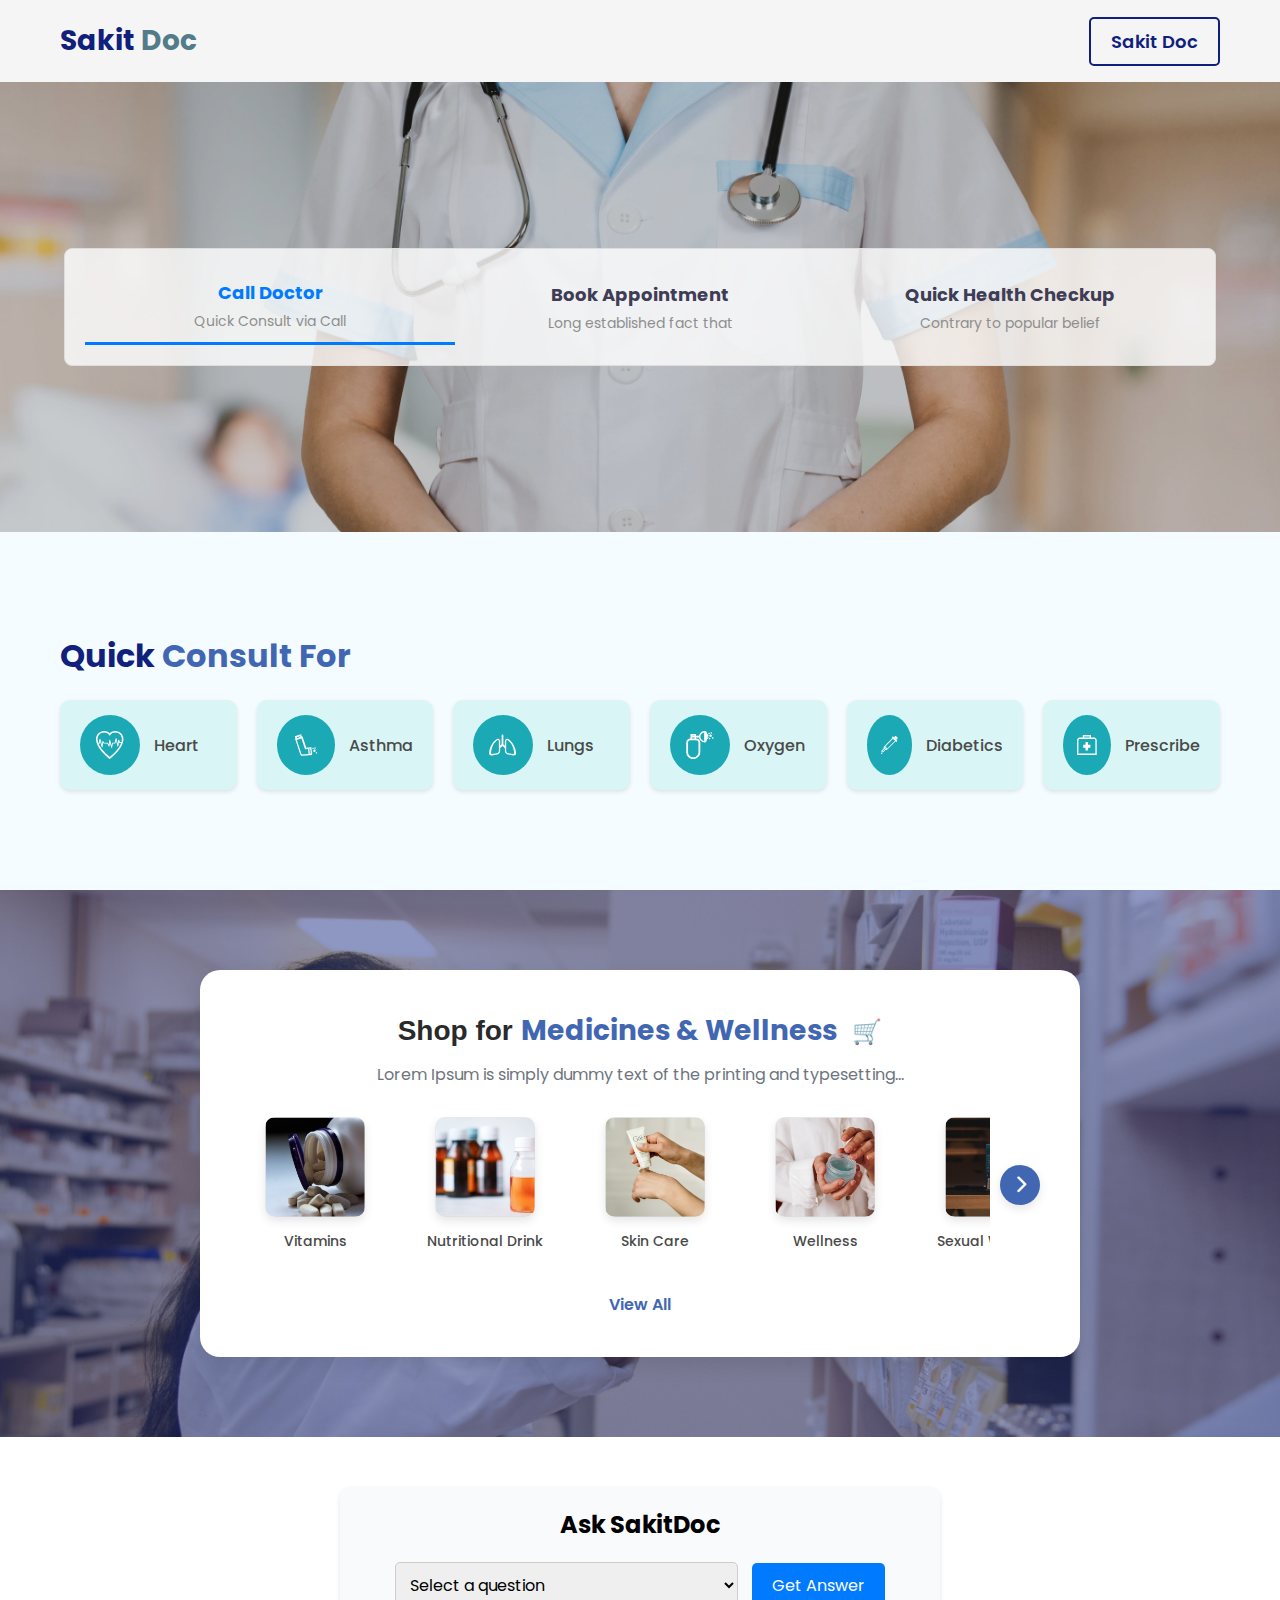
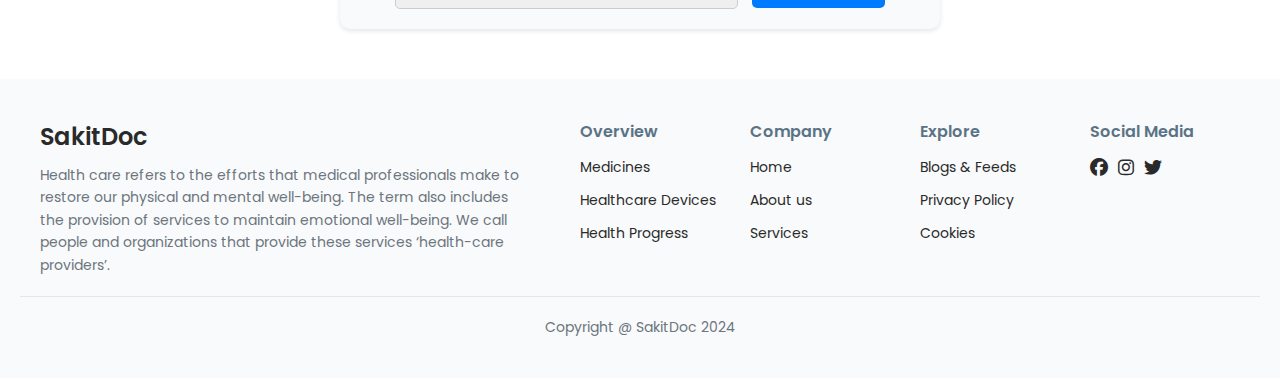
<file: index.html>
<!DOCTYPE html>
<html lang="en">

<head>
    <meta charset="UTF-8">
    <meta name="viewport" content="width=device-width, initial-scale=1.0">
    <title>Document</title>
    <link rel="stylesheet" href="src/css/styles.css">
    <link rel="stylesheet" href="https://cdnjs.cloudflare.com/ajax/libs/font-awesome/6.2.1/css/all.min.css">
</head>

<body>

    <nav class="navbar-main">
        <ul class="main-content-navbar">
            <li class="container-side-nav">
                <a href="#" class="logo-navbar">
                    Sakit <span class="nav-logo-color">
                        Doc
                    </span>
                </a>
            </li>

            <li class="">
                <a href="doctor-tops.html" class="button-contact">
                    Sakit <span class="">
                        Doc
                    </span>
                </a>
            </li>
        </ul>
    </nav>

    <section class="hero-section">
        <div class="hero-section-container">
            <div class="hero-item active">
                <h3>Call Doctor</h3>
                <p>Quick Consult via Call</p>
            </div>
            <div class="hero-item">
                <h3>Book Appointment</h3>
                <p>Long established fact that</p>
            </div>
            <div class="hero-item">
                <h3>Quick Health Checkup</h3>
                <p>Contrary to popular belief</p>
            </div>
        </div>
        <img class="img-hero-section" src="/src/img/hero-image.png" alt="Hero Image">
    </section>


    <section class="quick-consult">
        <h2>
            Quick <span class="highlight">Consult For</span>
        </h2>
        <div class="consult-options">
            <div class="option">
                <div class="icon">
                    <img src="src/icon/Heart.svg" width="20" height="20" alt="">
                </div>
                <p>Heart</p>
            </div>
            <div class="option">
                <div class="icon">
                    <img src="src/icon/asthma.svg" width="20" height="20" alt="">
                </div>
                <p>Asthma</p>
            </div>
            <div class="option">
                <div class="icon">
                    <img src="src/icon/lungs.svg" width="20" height="20" alt="">
                </div>
                <p>Lungs</p>
            </div>
            <div class="option">
                <div class="icon">
                    <img src="src/icon/oxygen.svg" width="20" height="20" alt="">
                </div>
                <p>Oxygen</p>
            </div>
            <div class="option">
                <div class="icon">
                    <img src="src/icon/diabetics.svg" width="20" height="20" alt="">
                </div>
                <p>Diabetics</p>
            </div>
            <div class="option">
                <div class="icon">
                    <img src="src/icon/prescribe.svg" width="20" height="20" alt="">
                </div>
                <p>Prescribe</p>
            </div>
        </div>
    </section>

    <section class="shop-section">
        <div class="shop-container">
            <h2 class="shop-title">
                Shop for <span class="highlight">Medicines & Wellness</span> <span class="icon">🛒</span>
            </h2>
            <p class="shop-description">Lorem Ipsum is simply dummy text of the printing and typesetting...</p>
            <div class="slider">
                <button class="slider-btn prev-btn hidden">
                    <i class="fa-solid fa-chevron-left"></i>
                </button>
                <div class="slider-wrapper">
                    <div class="slider-track">
                        <div class="shop-item">
                            <img src="src/img/shop-page/vitamins.png" alt="Vitamins" />
                            <p>Vitamins</p>
                        </div>
                        <div class="shop-item">
                            <img src="src/img/shop-page/nutrisions.png" alt="Nutritional Drink" />
                            <p>Nutritional Drink</p>
                        </div>
                        <div class="shop-item">
                            <img src="src/img/shop-page/skin-care.png" alt="Skin Care" />
                            <p>Skin Care</p>
                        </div>
                        <div class="shop-item">
                            <img src="src/img/shop-page/wileness.png" alt="Wellness" />
                            <p>Wellness</p>
                        </div>
                        <div class="shop-item">
                            <img src="src/img/shop-page/sexual wileness.png" alt="Sexual Wellness" />
                            <p>Sexual Wellness</p>
                        </div>
                    </div>
                </div>
                <button class="slider-btn next-btn">
                    <i class="fa-solid fa-chevron-right"></i>
                </button>
            </div>
            <a href="#" class="view-all">View All</a>
        </div>
    </section>

    <section class="qna-section">
        <h2>Ask SakitDoc</h2>
        <div class="qna-container">
            <select id="question-select">
                <option value="" disabled selected>Select a question</option>
                <option value="1">What is SakitDoc?</option>
                <option value="2">How can I book an appointment?</option>
                <option value="3">What services does SakitDoc provide?</option>
                <option value="4">How do I contact a doctor?</option>
            </select>
            <button id="get-answer-btn">Get Answer</button>
            <div id="answer-display" class="answer-display"></div>
        </div>
    </section>
    

    <footer class="footer">
        <div class="footer-container">
            <div class="footer-brand">
                <h3>SakitDoc</h3>
                <p>
                    Health care refers to the efforts that medical professionals make to restore our physical and mental
                    well-being. The term also includes the provision of services to maintain emotional well-being. We
                    call people and organizations that provide these services ‘health-care providers’.
                </p>
            </div>
            <div class="footer-links">
                <div class="footer-column">
                    <h4>Overview</h4>
                    <ul>
                        <li><a href="#">Medicines</a></li>
                        <li><a href="#">Healthcare Devices</a></li>
                        <li><a href="#">Health Progress</a></li>
                    </ul>
                </div>
                <div class="footer-column">
                    <h4>Company</h4>
                    <ul>
                        <li><a href="#">Home</a></li>
                        <li><a href="#">About us</a></li>
                        <li><a href="#">Services</a></li>
                    </ul>
                </div>
                <div class="footer-column">
                    <h4>Explore</h4>
                    <ul>
                        <li><a href="#">Blogs & Feeds</a></li>
                        <li><a href="#">Privacy Policy</a></li>
                        <li><a href="#">Cookies</a></li>
                    </ul>
                </div>
                <div class="footer-column">
                    <h4>Social Media</h4>
                    <div class="social-icons">
                        <a href="#"><i class="fab fa-facebook"></i></a>
                        <a href="#"><i class="fab fa-instagram"></i></a>
                        <a href="#"><i class="fab fa-twitter"></i></a>
                    </div>
                </div>
            </div>
        </div>
        <div class="footer-bottom">
            <p>Copyright @ SakitDoc 2024</p>
        </div>
    </footer>


    <script src="src/js/index.js"></script>
</body>

</html>
</file>
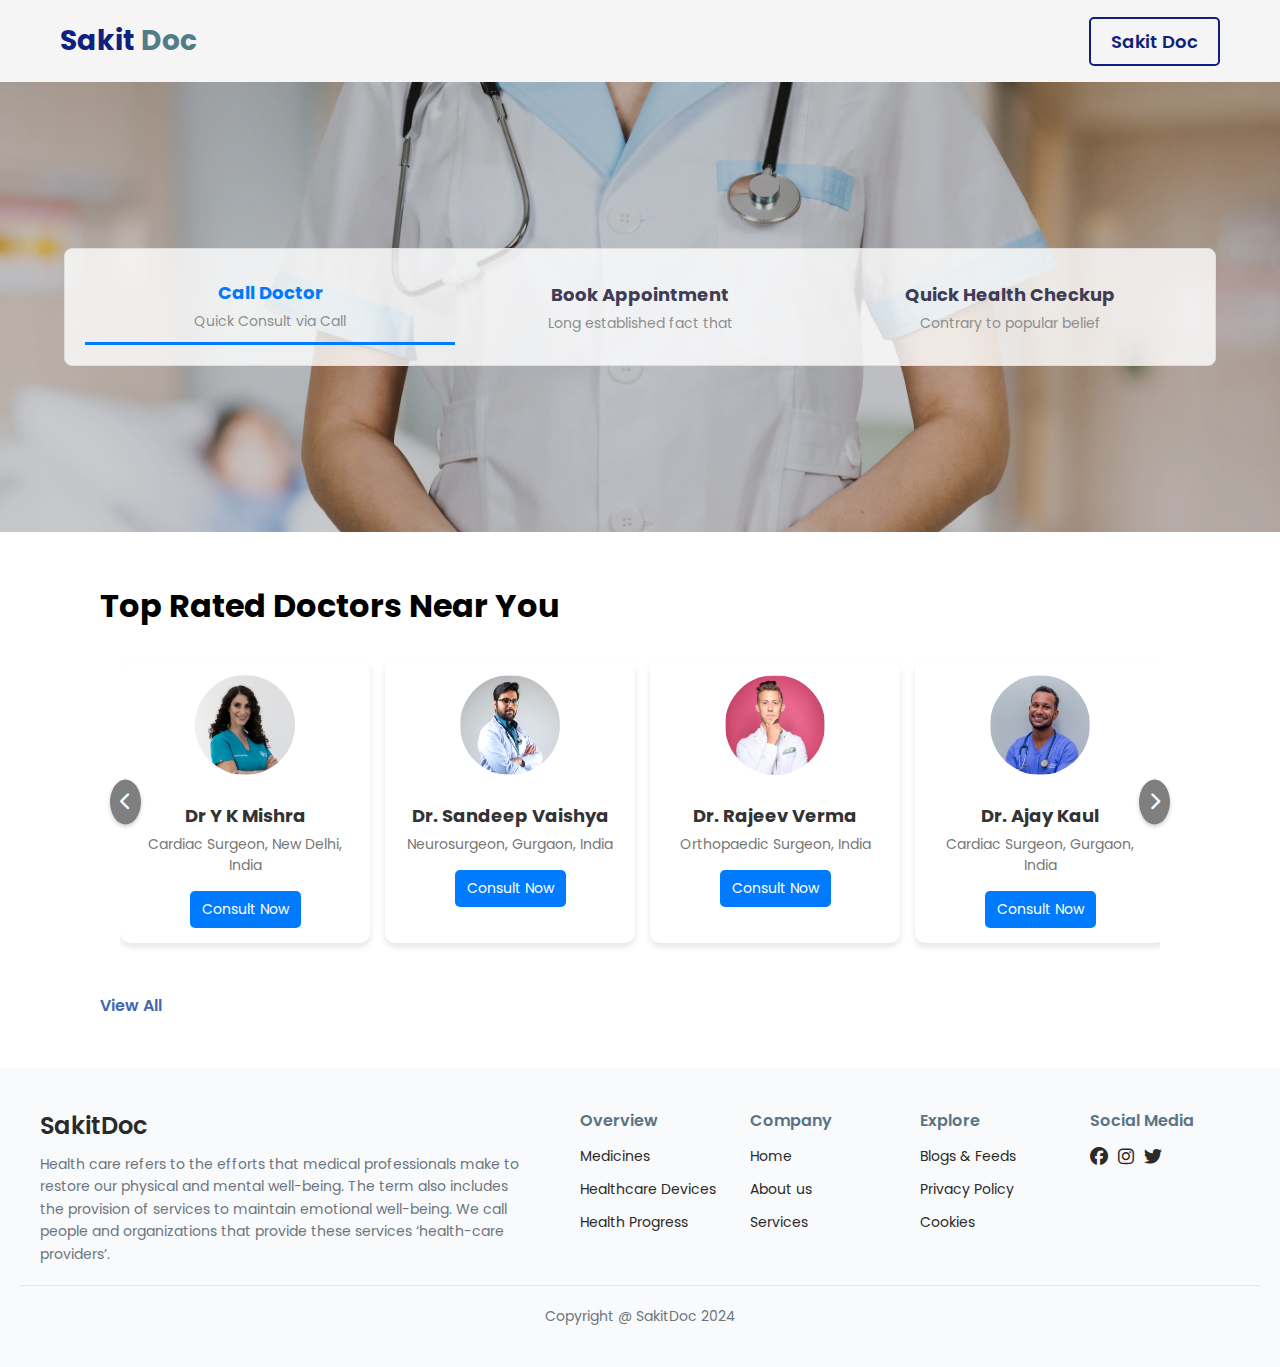
<file: doctor-tops.html>
<!DOCTYPE html>
<html lang="en">

<head>
    <meta charset="UTF-8">
    <meta name="viewport" content="width=device-width, initial-scale=1.0">
    <title>Document</title>
    <link rel="stylesheet" href="src/css/styles.css">
    <link rel="stylesheet" href="https://cdnjs.cloudflare.com/ajax/libs/font-awesome/6.2.1/css/all.min.css">
</head>

<body>

    <nav class="navbar-main">
        <ul class="main-content-navbar">
            <li class="container-side-nav">
                <a href="#" class="logo-navbar">
                    Sakit <span class="nav-logo-color">Doc</span>
                </a>
            </li>

            <li>
                <a href="#" class="button-contact">
                    Sakit <span>Doc</span>
                </a>
            </li>
        </ul>
    </nav>

    <section class="hero-section">
        <div class="hero-section-container">
            <div class="hero-item active">
                <h3>Call Doctor</h3>
                <p>Quick Consult via Call</p>
            </div>
            <div class="hero-item">
                <h3>Book Appointment</h3>
                <p>Long established fact that</p>
            </div>
            <div class="hero-item">
                <h3>Quick Health Checkup</h3>
                <p>Contrary to popular belief</p>
            </div>
        </div>
        <img class="img-hero-section" src="/src/img/hero-image.png" alt="Hero Image">
    </section>

    <div class="container-doctor">
        <h1 class="title">Top Rated Doctors Near You</h1>
        <div class="doctor-slider-wrapper">
            <button class="nav-button left" onclick="scrollDoctorLeft()">
                <i class="fa-solid fa-chevron-left"></i>
            </button>
            <div class="doctor-slider" id="doctorSlider">
                <div class="card">
                    <img src="/src/img/doctor/doctor-1.png" alt="Doctor">
                    <h3>Dr Y K Mishra</h3>
                    <p>Cardiac Surgeon, New Delhi, India</p>
                    <button onclick="redirectToForm()">Consult Now</button>
                </div>
                <div class="card">
                    <img src="/src/img/doctor/doctor-2.png" alt="Doctor">
                    <h3>Dr. Sandeep Vaishya</h3>
                    <p>Neurosurgeon, Gurgaon, India</p>
                    <button onclick="redirectToForm()">Consult Now</button>
                </div>
                <div class="card">
                    <img src="/src/img/doctor/doctor-3.png" alt="Doctor">
                    <h3>Dr. Rajeev Verma</h3>
                    <p>Orthopaedic Surgeon, India</p>
                    <button onclick="redirectToForm()">Consult Now</button>
                </div>
                <div class="card">
                    <img src="/src/img/doctor/doctor-4.png" alt="Doctor">
                    <h3>Dr. Ajay Kaul</h3>
                    <p>Cardiac Surgeon, Gurgaon, India</p>
                    <button onclick="redirectToForm()">Consult Now</button>
                </div>
                <div class="card">
                    <img src="/src/img/doctor/doctor-5.png" alt="Doctor">
                    <h3>Dr. Vinod Raina</h3>
                    <p>Oncologist, Gurgaon, India</p>
                    <button onclick="redirectToForm()">Consult Now</button>
                </div>
                <!-- Add more cards as needed -->
            </div>
            <button class="nav-button right" onclick="scrollDoctorRight()">
                <i class="fa-solid fa-chevron-right"></i>
            </button>
        </div>
        <a href="#" class="view-all">View All</a>
    </div>

    <footer class="footer">
        <div class="footer-container">
            <div class="footer-brand">
                <h3>SakitDoc</h3>
                <p>
                    Health care refers to the efforts that medical professionals make to restore our physical and mental
                    well-being. The term also includes the provision of services to maintain emotional well-being. We
                    call people and organizations that provide these services ‘health-care providers’.
                </p>
            </div>
            <div class="footer-links">
                <div class="footer-column">
                    <h4>Overview</h4>
                    <ul>
                        <li><a href="#">Medicines</a></li>
                        <li><a href="#">Healthcare Devices</a></li>
                        <li><a href="#">Health Progress</a></li>
                    </ul>
                </div>
                <div class="footer-column">
                    <h4>Company</h4>
                    <ul>
                        <li><a href="#">Home</a></li>
                        <li><a href="#">About us</a></li>
                        <li><a href="#">Services</a></li>
                    </ul>
                </div>
                <div class="footer-column">
                    <h4>Explore</h4>
                    <ul>
                        <li><a href="#">Blogs & Feeds</a></li>
                        <li><a href="#">Privacy Policy</a></li>
                        <li><a href="#">Cookies</a></li>
                    </ul>
                </div>
                <div class="footer-column">
                    <h4>Social Media</h4>
                    <div class="social-icons">
                        <a href="#"><i class="fab fa-facebook"></i></a>
                        <a href="#"><i class="fab fa-instagram"></i></a>
                        <a href="#"><i class="fab fa-twitter"></i></a>
                    </div>
                </div>
            </div>
        </div>
        <div class="footer-bottom">
            <p>Copyright @ SakitDoc 2024</p>
        </div>
    </footer>

    <script>
        function scrollDoctorLeft() {
            const slider = document.getElementById("doctorSlider");
            if (slider) {
                slider.scrollBy({ left: -300, behavior: "smooth" });
            } else {
                console.error("Doctor slider element not found.");
            }
        }

        function scrollDoctorRight() {
            const slider = document.getElementById("doctorSlider");
            if (slider) {
                slider.scrollBy({ left: 300, behavior: "smooth" });
            } else {
                console.error("Doctor slider element not found.");
            }
        }

        function redirectToForm() {
            window.location.href = "/form-page.html"; // Replace '/form-page' with the actual URL of your form
        }
    </script>
</body>

</html>
</file>
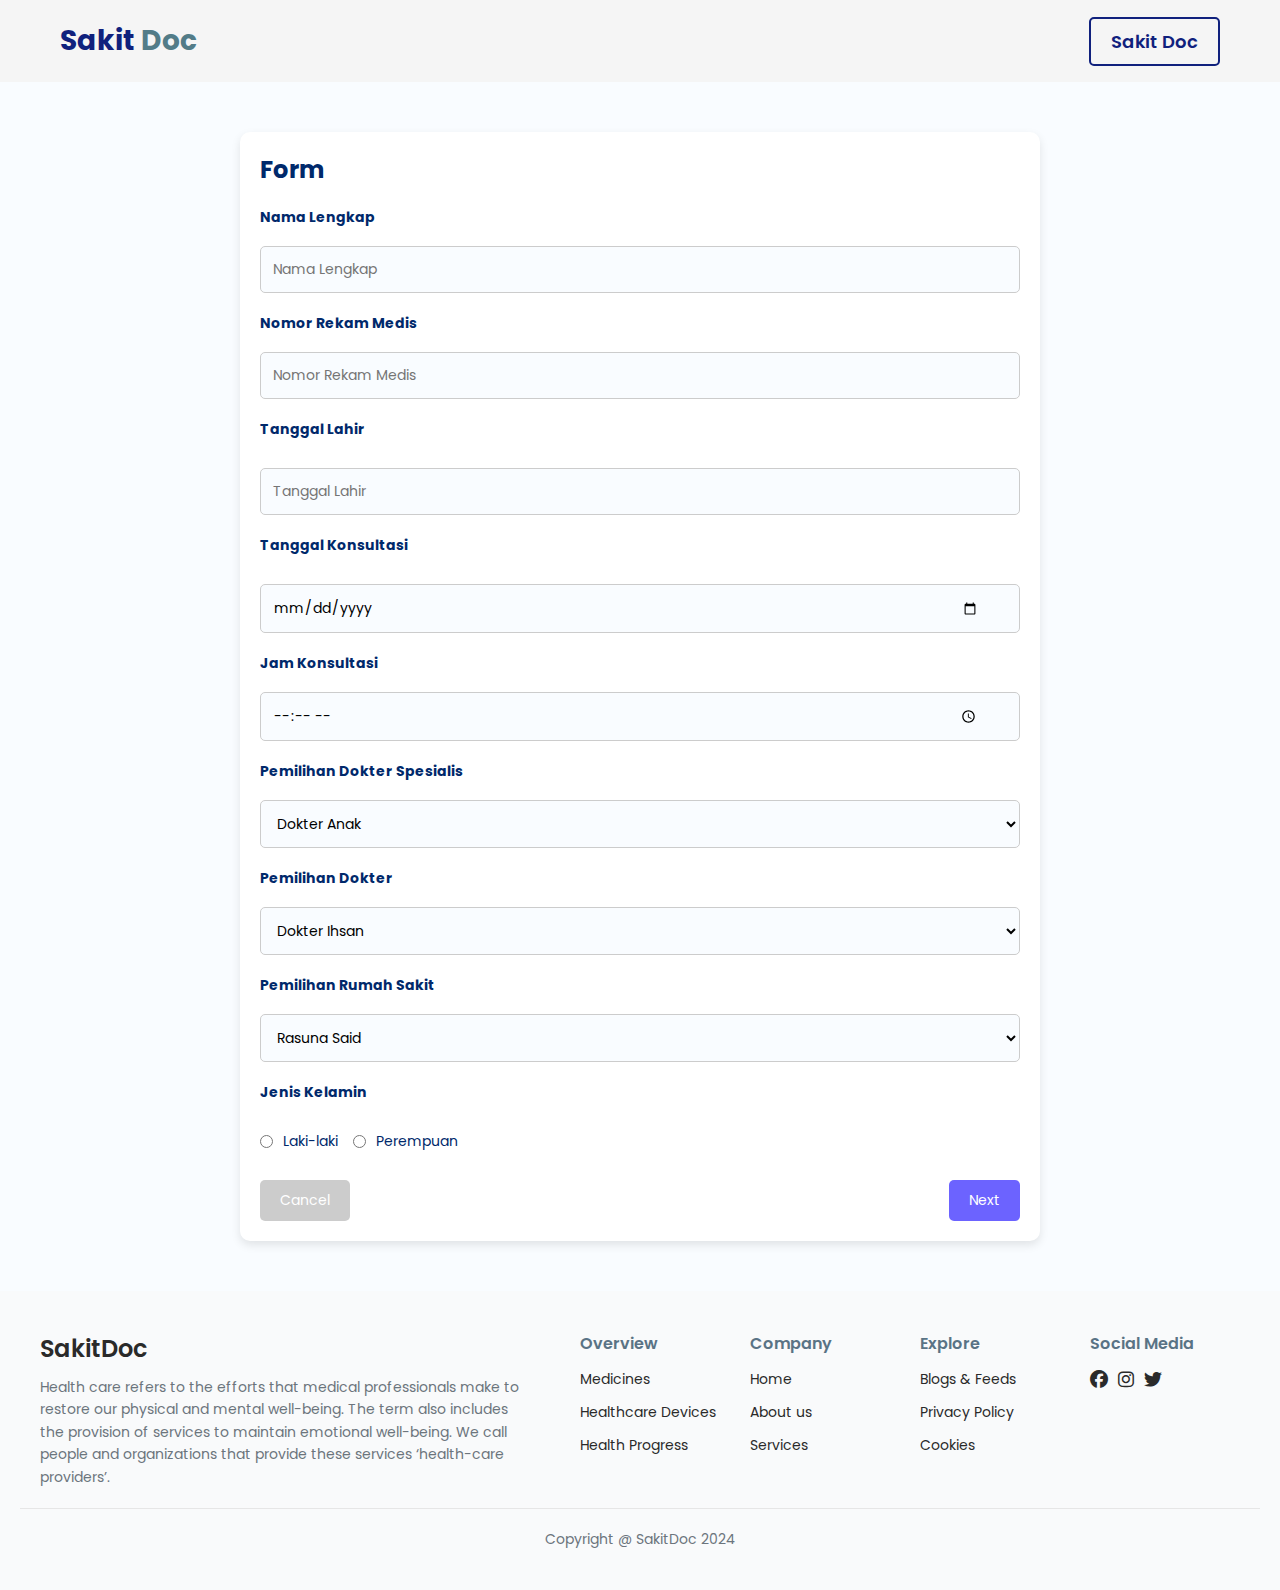
<file: form-page.html>
<!DOCTYPE html>
<html lang="en">

<head>
    <meta charset="UTF-8">
    <meta name="viewport" content="width=device-width, initial-scale=1.0">
    <title>Form Submission</title>
    <link rel="stylesheet" href="https://cdnjs.cloudflare.com/ajax/libs/font-awesome/6.2.1/css/all.min.css">
    <link rel="stylesheet" href="src/css/styles.css">
    <style>
        body {
            font-family: Arial, sans-serif;
            margin: 0;
            padding: 0;
            background-color: #f9fcff;
        }

        .container {
            max-width: 800px;
            margin: 50px auto;
            padding: 20px;
            background-color: #fff;
            border-radius: 10px;
            box-shadow: 0 4px 10px rgba(0, 0, 0, 0.1);
        }

        h1 {
            color: #00296b;
            font-size: 24px;
            margin-bottom: 20px;
        }

        .form-group {
            margin-bottom: 20px;
        }

        label {
            display: block;
            font-size: 14px;
            margin-bottom: 8px;
            color: #333;
        }

        input[type="text"],
        select {
            width: 100%;
            padding: 10px;
            font-size: 14px;
            border: 1px solid #ccc;
            border-radius: 5px;
        }

        .radio-group {
            display: flex;
            gap: 20px;
            margin-top: 10px;
        }

        .calendar {
            margin-top: 10px;
        }

        .button-group {
            display: flex;
            justify-content: space-between;
            margin-top: 20px;
        }

        .button {
            padding: 10px 20px;
            font-size: 14px;
            color: #fff;
            border: none;
            border-radius: 5px;
            cursor: pointer;
        }

        .cancel-button {
            background-color: #ccc;
        }

        .next-button {
            background-color: #6c63ff;
        }

        /* Toast Notification */
        .toast {
            visibility: hidden;
            position: fixed;
            bottom: 20px;
            right: 20px;
            background-color: #4caf50;
            color: #fff;
            padding: 15px 20px;
            border-radius: 5px;
            box-shadow: 0 4px 10px rgba(0, 0, 0, 0.2);
            font-size: 14px;
        }

        .toast.show {
            visibility: visible;
            animation: fadeInOut 4s;
        }

        /* Form Group Styling */
        .form-group {
            margin-bottom: 20px;
            display: flex;
            flex-direction: column;
            gap: 10px;
        }

        .form-group label {
            font-weight: bold;
            color: #00296b;
            font-size: 14px;
        }

        .form-group input,
        .form-group select {
            padding: 12px;
            border: 1px solid #ccc;
            border-radius: 5px;
            font-size: 14px;
            background-color: #f9fcff;
            transition: border-color 0.3s ease-in-out, box-shadow 0.3s ease-in-out;
        }

        .form-group input:focus,
        .form-group select:focus {
            border-color: #6c63ff;
            box-shadow: 0 0 5px rgba(108, 99, 255, 0.5);
            outline: none;
        }

        .form-group .calendar {
            background-image: url('https://cdn-icons-png.flaticon.com/512/61/61112.png');
            background-repeat: no-repeat;
            background-position: right 10px center;
            background-size: 20px;
            padding-right: 40px;
        }

        .form-group input[type="time"] {
            background-image: url('https://cdn-icons-png.flaticon.com/512/847/847969.png');
            background-repeat: no-repeat;
            background-position: right 10px center;
            background-size: 20px;
            padding-right: 40px;
        }

        /* Align radio buttons */
        .form-group .radio-group label {
            display: flex;
            align-items: center;
            gap: 10px;
            font-weight: normal;
        }

        .form-group .radio-group {
            gap: 15px;
        }

        @keyframes fadeInOut {

            0%,
            100% {
                opacity: 0;
            }

            10%,
            90% {
                opacity: 1;
            }
        }
    </style>
</head>

<body>

    <nav class="navbar-main">
        <ul class="main-content-navbar">
            <li class="container-side-nav">
                <a href="#" class="logo-navbar">
                    Sakit <span class="nav-logo-color">Doc</span>
                </a>
            </li>

            <li>
                <a href="#" class="button-contact">
                    Sakit <span>Doc</span>
                </a>
            </li>
        </ul>
    </nav>

    <div class="container">
        <h1>Form</h1>
        <div class="form-group">
            <label for="name">Nama Lengkap</label>
            <input type="text" id="name" placeholder="Nama Lengkap">
        </div>
        <div class="form-group">
            <label for="medicalRecord">Nomor Rekam Medis</label>
            <input type="text" id="medicalRecord" placeholder="Nomor Rekam Medis">
        </div>
        <div class="form-group">
            <label for="birthDate">Tanggal Lahir</label>
            <input type="text" id="birthDate" class="calendar" placeholder="Tanggal Lahir">
        </div>

        <div class="form-group">
            <label for="consultationDate">Tanggal Konsultasi</label>
            <input type="date" id="consultationDate" class="calendar">
        </div>
        <div class="form-group">
            <label for="consultationTime">Jam Konsultasi</label>
            <input type="time" id="consultationTime">
        </div>


        <div class="form-group">
            <label for="type-doctor">Pemilihan Dokter Spesialis</label>
            <select id="type-doctor">
                <option>Dokter Anak</option>
                <option>Dokter THT</option>
                <option>Dokter Mata</option>
                <option>Dokter Saraf</option>
            </select>
        </div>

        <div class="form-group">
            <label for="doctor">Pemilihan Dokter</label>
            <select id="doctor">
                <option>Dokter Ihsan</option>
                <option>Dokter San</option>
            </select>
        </div>
        <div class="form-group">
            <label for="hospital">Pemilihan Rumah Sakit</label>
            <select id="hospital">
                <option>Rasuna Said</option>
                <option>Melinda Permai Hospital</option>
                <option>Bunda Melia</option>
            </select>
        </div>
        <div class="form-group">
            <label>Jenis Kelamin</label>
            <div class="radio-group">
                <label><input type="radio" name="gender" value="Laki-laki"> Laki-laki</label>
                <label><input type="radio" name="gender" value="Perempuan"> Perempuan</label>
            </div>
        </div>
        <div class="button-group">
            <button class="button cancel-button">Cancel</button>
            <!-- <button class="button next-button" onclick="showToast()">Next</button> -->
            <!-- Tombol Next -->
            <button class="button next-button" onclick="saveFormData()">Next</button>
        </div>
    </div>

    <div class="toast" id="toast">Submission Successful!</div>

    <footer class="footer">
        <div class="footer-container">
            <div class="footer-brand">
                <h3>SakitDoc</h3>
                <p>
                    Health care refers to the efforts that medical professionals make to restore our physical and mental
                    well-being. The term also includes the provision of services to maintain emotional well-being. We
                    call people and organizations that provide these services ‘health-care providers’.
                </p>
            </div>
            <div class="footer-links">
                <div class="footer-column">
                    <h4>Overview</h4>
                    <ul>
                        <li><a href="#">Medicines</a></li>
                        <li><a href="#">Healthcare Devices</a></li>
                        <li><a href="#">Health Progress</a></li>
                    </ul>
                </div>
                <div class="footer-column">
                    <h4>Company</h4>
                    <ul>
                        <li><a href="#">Home</a></li>
                        <li><a href="#">About us</a></li>
                        <li><a href="#">Services</a></li>
                    </ul>
                </div>
                <div class="footer-column">
                    <h4>Explore</h4>
                    <ul>
                        <li><a href="#">Blogs & Feeds</a></li>
                        <li><a href="#">Privacy Policy</a></li>
                        <li><a href="#">Cookies</a></li>
                    </ul>
                </div>
                <div class="footer-column">
                    <h4>Social Media</h4>
                    <div class="social-icons">
                        <a href="#"><i class="fab fa-facebook"></i></a>
                        <a href="#"><i class="fab fa-instagram"></i></a>
                        <a href="#"><i class="fab fa-twitter"></i></a>
                    </div>
                </div>
            </div>
        </div>
        <div class="footer-bottom">
            <p>Copyright @ SakitDoc 2024</p>
        </div>
    </footer>

    <script>
        function saveFormData() {
            const name = document.getElementById("name").value.trim();
            const medicalRecord = document.getElementById("medicalRecord").value.trim();
            const birthDate = document.getElementById("birthDate").value.trim();
            const typeDoctor = document.getElementById("type-doctor").value;
            const doctor = document.getElementById("doctor").value;
            const hospital = document.getElementById("hospital").value;
            const gender = document.querySelector('input[name="gender"]:checked')?.value || "";
            const consultationDate = document.getElementById("consultationDate").value;
            const consultationTime = document.getElementById("consultationTime").value;
        
            if (!name || !medicalRecord || !birthDate || !typeDoctor || !doctor || !hospital || !gender || !consultationDate || !consultationTime) {
                alert("Harap isi semua kolom sebelum melanjutkan.");
                return;
            }
        
            const formData = {
                name,
                medicalRecord,
                birthDate,
                typeDoctor,
                doctor,
                hospital,
                gender,
                consultationDate,
                consultationTime,
            };
            localStorage.setItem("formData", JSON.stringify(formData));
            window.location.href = "history-consultation.html";
        }
        
    </script>



</body>

</html>
</file>
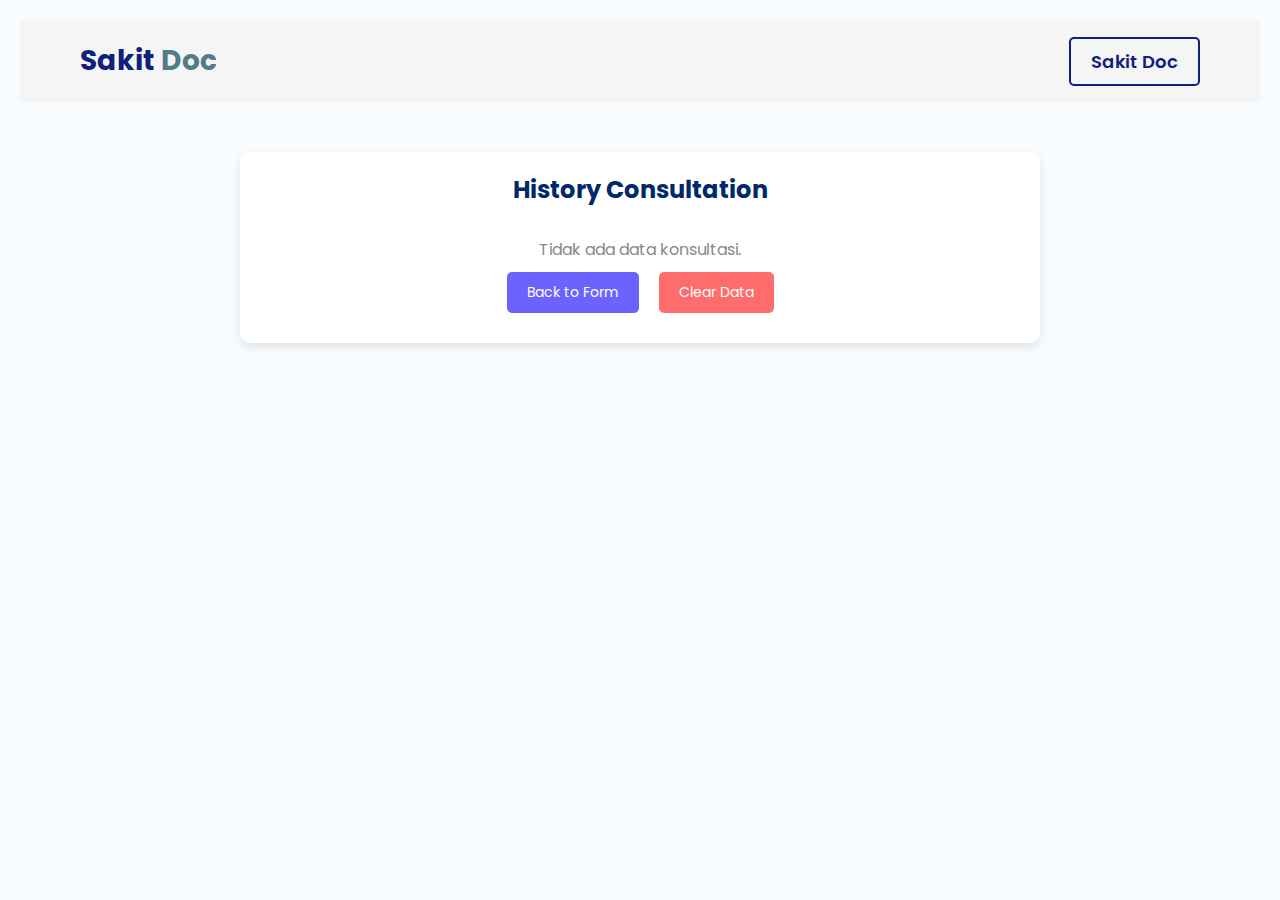
<file: history-consultation.html>
<!DOCTYPE html>
<html lang="en">

<head>
    <meta charset="UTF-8">
    <meta name="viewport" content="width=device-width, initial-scale=1.0">
    <title>History Consultation</title>
    <style>
        body {
            font-family: Arial, sans-serif;
            margin: 0;
            padding: 20px;
            background-color: #f9fcff;
        }

        .container {
            max-width: 800px;
            margin: 50px auto;
            background-color: #fff;
            padding: 20px;
            border-radius: 10px;
            box-shadow: 0 4px 10px rgba(0, 0, 0, 0.1);
        }

        h1 {
            color: #00296b;
            font-size: 24px;
            text-align: center;
            margin-bottom: 30px;
        }

        table {
            width: 100%;
            border-collapse: collapse;
            margin-bottom: 20px;
        }

        table th, table td {
            border: 1px solid #ddd;
            text-align: left;
            padding: 12px;
        }

        table th {
            background-color: #00296b;
            color: #fff;
        }

        table tr:nth-child(even) {
            background-color: #f2f2f2;
        }

        table tr:hover {
            background-color: #f1f9ff;
        }

        .empty-message {
            text-align: center;
            color: #888;
            font-size: 16px;
        }

        .button-group {
            display: flex;
            justify-content: center;
        }

        .button {
            padding: 10px 20px;
            font-size: 14px;
            color: #fff;
            border: none;
            border-radius: 5px;
            cursor: pointer;
            margin: 10px;
        }

        .back-button {
            background-color: #6c63ff;
        }

        .clear-button {
            background-color: #ff6c6c;
        }
    </style>

    <link rel="stylesheet" href="src/css/styles.css">
</head>

<body>

    <nav class="navbar-main">
        <ul class="main-content-navbar">
            <li class="container-side-nav">
                <a href="/" class="logo-navbar">
                    Sakit <span class="nav-logo-color">Doc</span>
                </a>
            </li>

            <li>
                <a href="" class="button-contact">
                    Sakit <span>Doc</span>
                </a>
            </li>
        </ul>
    </nav>

    <div class="container">
        <h1>History Consultation</h1>
        <div id="formDataContainer"></div>
        <div class="button-group">
            <button class="button back-button" onclick="goBack()">Back to Form</button>
            <button class="button clear-button" onclick="clearData()">Clear Data</button>
        </div>
    </div>

    <script>
        // Ambil data dari localStorage
        const formData = JSON.parse(localStorage.getItem("formData"));

        const container = document.getElementById("formDataContainer");

        if (formData) {
            container.innerHTML = `
                <table>
                    <tr>
                        <th>Field</th>
                        <th>Value</th>
                    </tr>
                    <tr>
                        <td>Nama Lengkap</td>
                        <td>${formData.name}</td>
                    </tr>
                    <tr>
                        <td>Nomor Rekam Medis</td>
                        <td>${formData.medicalRecord}</td>
                    </tr>
                    <tr>
                        <td>Tanggal Lahir</td>
                        <td>${formData.birthDate}</td>
                    </tr>
                    <tr>
                        <td>Dokter Spesialis</td>
                        <td>${formData.typeDoctor}</td>
                    </tr>
                    <tr>
                        <td>Dokter</td>
                        <td>${formData.doctor}</td>
                    </tr>
                    <tr>
                        <td>Rumah Sakit</td>
                        <td>${formData.hospital}</td>
                    </tr>
                    <tr>
                        <td>Jenis Kelamin</td>
                        <td>${formData.gender}</td>
                    </tr>
                    <tr>
                        <td>Tanggal Konsultasi</td>
                        <td>${formData.consultationDate}</td>
                    </tr>
                    <tr>
                        <td>Jam Konsultasi</td>
                        <td>${formData.consultationTime}</td>
                    </tr>
                </table>
            `;
        } else {
            container.innerHTML = `<p class="empty-message">Tidak ada data konsultasi.</p>`;
        }

        // Fungsi untuk kembali ke halaman form
        function goBack() {
            window.location.href = "form-page.html";
        }

        // Fungsi untuk menghapus data dari localStorage
        function clearData() {
            localStorage.removeItem("formData");
            alert("Data berhasil dihapus!");
            location.reload();
        }
    </script>
</body>

</html>
</file>
<file: src/css/styles.css>
@import url('https://fonts.googleapis.com/css2?family=Poppins:wght@300;400;500;600;700;800;900&display=swap');

:root {
    --logo-primary-color: #10217D;
    --logo-secondary-color: #527C88;
    --icon-background-color: #1BA9B5;
}

* {
    font-family: 'Poppins', sans-serif;
    box-sizing: border-box;
    margin: 0;
    padding: 0;
}

/* Navbar Styles */
.navbar-main {
    background-color: #f5f5f5;
    /* Optional background for better visibility */
    padding: 20px 60px;
    display: flex;
    justify-content: center;
    /* Centers the navigation content */
    align-items: center;
}

.main-content-navbar {
    display: flex;
    justify-content: space-between;
    /* Adds space between logo and button */
    align-items: center;
    width: 100%;
    /* Ensures it spans across the navbar */
    max-width: 1200px;
    /* Limits the width for large screens */
    list-style: none;
}

.container-side-nav {
    margin-right: auto;
    /* Pushes the logo to the left */
}

.logo-navbar {
    text-decoration: none;
    font-weight: bold;
    font-size: 28px;
    color: var(--logo-primary-color);
}

.nav-logo-color {
    color: var(--logo-secondary-color);
}

.button-contact {
    text-decoration: none;
    font-size: 18px;
    font-weight: 600;
    color: var(--logo-primary-color);
    padding: 10px 20px;
    border: 2px solid var(--logo-primary-color);
    border-radius: 5px;
    transition: all 0.3s ease-in-out;
}

.button-contact:hover {
    background-color: var(--logo-primary-color);
    color: white;
}



/* Main Hero */
.hero-section {
    display: flex;
    justify-content: center;
    align-items: center;
    position: relative;
    width: 100%;
}

.img-hero-section {
    width: 100%;
    height: 100%;

}

.hero-section {
    position: relative;
    height: 50vh;
    /* Mengatur tinggi section agar full viewport */
    display: flex;
    justify-content: center;
    align-items: center;
    overflow: hidden;
    /* Agar gambar tidak keluar dari area section */
}

.hero-section {
    position: relative;
    height: 50vh;
    /* Sesuaikan tinggi section */
    display: flex;
    flex-direction: column;
    justify-content: center;
    align-items: center;
    overflow: hidden;
    /* Agar gambar tidak keluar dari area section */
    background-color: #f9f9f9;
    /* Warna latar belakang default jika gambar gagal dimuat */
}

.hero-section-container {
    display: flex;
    justify-content: space-around;
    /* Memberi jarak antar elemen */
    align-items: center;
    z-index: 1;
    /* Pastikan kontainer berada di atas gambar */
    background: rgba(255, 255, 255, 0.8);
    /* Latar belakang transparan */
    padding: 20px;
    /* Padding kontainer */
    border-radius: 8px;
    /* Opsional untuk tampilan lebih lembut */
    width: 90%;
    /* Lebar kontainer */
    max-width: 1200px;
    /* Batas maksimal lebar */
    border: 1px solid #ddd;
    /* Tambahkan border ringan */
}

.hero-item {
    flex: 1;
    text-align: center;
    padding: 10px;
    cursor: pointer;
    transition: all 0.3s ease;
}

.hero-item h3 {
    font-size: 18px;
    font-weight: bold;
    color: #3f3d56;
    margin-bottom: 5px;
}

.hero-item p {
    font-size: 14px;
    color: #8e8e8e;
    margin: 0;
}

.hero-item.active {
    border-bottom: 3px solid #007bff;
    /* Garis bawah untuk elemen aktif */
}

.hero-item.active h3 {
    color: #007bff;
    /* Warna teks elemen aktif */
}

.img-hero-section {
    position: absolute;
    top: 0;
    left: 0;
    width: 100%;
    /* Gambar memenuhi lebar section */
    height: 100%;
    /* Gambar memenuhi tinggi section */
    object-fit: cover;
    /* Memastikan gambar tidak terdistorsi */
    z-index: 0;
    /* Pastikan gambar berada di belakang kontainer */
    filter: brightness(0.8);
    /* Opsional: tambahkan efek redup pada gambar */
}


/* Second Section after hero section */
.quick-consult {
    text-align: start;
    font-family: Arial, sans-serif;
    padding: 100px 60px;

    background-color: #f5fcff;
}

.quick-consult h2 {
    font-size: 32px;
    font-weight: bold;
    margin-bottom: 20px;
    color: var(--logo-primary-color);
}

.quick-consult h2 .highlight {
    color: #4267b2;
}

.consult-options {
    display: grid;
    grid-template-columns: repeat(6, minmax(0, 1fr));
    gap: 20px;

}


.option {
    background-color: #d9f5f5;
    padding: 15px 20px;
    display: flex;
    justify-content: start;
    align-items: center;
    border-radius: 10px;

    box-shadow: 0px 2px 4px rgba(0, 0, 0, 0.1);
    transition: transform 0.3s ease, box-shadow 0.3s ease;
    width: auto;
}

.option:hover {
    transform: translateY(-5px);
    box-shadow: 0px 4px 8px rgba(0, 0, 0, 0.2);
}

.option .icon {
    font-size: 30px;
    color: #00bcd4;
    margin-right: 14px;
    padding: 10px;
    /* Sesuaikan padding sesuai ukuran gambar */
    border-radius: 50%;
    background-color: var(--icon-background-color, #d9f5f5);
    display: flex;
    justify-content: center;
    align-items: center;
    width: 60px;
    /* Pastikan lebar dan tinggi sama untuk bentuk bulat */
    height: 60px;
    overflow: hidden;
    /* Untuk memastikan gambar tidak keluar dari lingkaran */
}

.option .icon img {
    width: 70%;
    /* Gambar memenuhi lingkaran */
    height: 70%;
    /* Gambar memenuhi lingkaran */
    object-fit: contain;
    /* Agar gambar proporsional */
    border-radius: 0;
    /* Pastikan gambar mengikuti bentuk lingkaran */
}


.option p {
    margin: 0;
    font-size: 16px;
    font-weight: 500;
    color: #4a4a4a;
}

/* Buy Medicine */
/* Section Styling */
.shop-section {
    background-color: #1E2E85;
    background-image: url('/src/img/shop-medicine-background.png');
    background-size: cover;
    background-position: center;
    padding: 80px 20px;
    display: flex;
    justify-content: center;
}

.shop-container {
    background: white;
    border-radius: 20px;
    padding: 40px;
    max-width: 900px;
    text-align: center;
    box-shadow: 0 8px 20px rgba(0, 0, 0, 0.1);
}

.shop-title {
    font-family: Arial, sans-serif;
    font-size: 28px;
    font-weight: bold;
    margin-bottom: 10px;
    color: #2a2a2a;
}

.shop-title .highlight {
    color: #4267b2;
}

.shop-title .icon {
    font-size: 24px;
    margin-left: 8px;
}

.shop-description {
    color: #6c757d;
    font-size: 16px;
    margin-bottom: 30px;
}

/* Slider Styling */
.slider {
    position: relative;
    max-width: 800px;
    margin: 0 auto 20px;
    display: flex;
    align-items: center;
}

.slider-wrapper {
    overflow: hidden;
    flex: 1;
}

.slider-track {
    display: flex;
    gap: 20px;
    transition: transform 0.4s ease-in-out;
}

.shop-item {
    min-width: 150px;
    text-align: center;
    font-family: Arial, sans-serif;
}

.shop-item img {
    width: 100px;
    height: 100px;
    object-fit: cover;
    border-radius: 10px;
    box-shadow: 0 4px 10px rgba(0, 0, 0, 0.1);
    transition: transform 0.3s ease, box-shadow 0.3s ease;
}

.shop-item:hover img {
    transform: translateY(-5px);
    box-shadow: 0 6px 15px rgba(0, 0, 0, 0.2);
}

.shop-item p {
    margin-top: 10px;
    font-size: 14px;
    color: #4a4a4a;
    font-weight: 500;
}

/* Button Styling */
.slider-btn {
    background: #4267b2;
    color: white;
    border: none;
    border-radius: 50%;
    width: 40px;
    height: 40px;
    font-size: 18px;
    cursor: pointer;
    display: flex;
    justify-content: center;
    align-items: center;
    box-shadow: 0 4px 10px rgba(0, 0, 0, 0.1);
    transition: background-color 0.3s ease;
}

.slider-btn:hover {
    background: #365899;
}

.slider-btn.hidden {
    display: none;
}

.prev-btn {
    margin-right: 10px;
}

.next-btn {
    margin-left: 10px;
}

.view-all {
    display: inline-block;
    margin-top: 20px;
    color: #4267b2;
    font-weight: 600;
    text-decoration: none;
}

.view-all:hover {
    text-decoration: underline;
}

/* QnA */
.qna-section {
    margin: 50px auto;
    text-align: center;
    padding: 20px;
    background-color: #f9fafb;
    border-radius: 10px;
    box-shadow: 0 2px 5px rgba(0, 0, 0, 0.1);
    max-width: 600px;
    font-family: 'Poppins', sans-serif;
}

.qna-container {
    margin-top: 20px;
}

select {
    padding: 10px;
    font-size: 16px;
    margin-right: 10px;
    border-radius: 5px;
    border: 1px solid #ccc;
}

button {
    padding: 10px 20px;
    font-size: 16px;
    background-color: #007bff;
    color: #fff;
    border: none;
    border-radius: 5px;
    cursor: pointer;
    transition: background-color 0.3s ease;
}

button:hover {
    background-color: #0056b3;
}

.answer-display {
    margin-top: 20px;
    font-size: 18px;
    color: #333;
    padding: 10px;
    background-color: #fff;
    border: 1px solid #e0e0e0;
    border-radius: 5px;
    display: none;
}

/* Page top doctor */
/* Container for the doctor slider */
.container-doctor{
    padding: 50px 100px;
}

.doctor-slider-wrapper {
    position: relative;
    display: flex;
    align-items: center;
    overflow: hidden;
    width: 100%;
    max-width: 1200px;
    margin: 20px auto;
    padding: 0 20px;
}

/* Left and right navigation buttons */
.nav-button {
    position: absolute;
    top: 50%;
    transform: translateY(-50%);
    background-color: rgba(0, 0, 0, 0.5);
    border: none;
    color: white;
    padding: 10px;
    cursor: pointer;
    z-index: 2;
    border-radius: 50%;
    box-shadow: 0 2px 4px rgba(0, 0, 0, 0.2);
    transition: background-color 0.3s;
}

.nav-button:hover {
    background-color: rgba(0, 0, 0, 0.7);
}

.nav-button.left {
    left: 10px;
}

.nav-button.right {
    right: 10px;
}

.nav-button i {
    font-size: 18px;
}

/* Styling for the doctor slider */
.doctor-slider {
    display: flex;
    gap: 15px;
    overflow-x: auto;
    scroll-behavior: smooth;
    padding: 10px 0;
}

/* Hide scrollbars for modern browsers */
.doctor-slider::-webkit-scrollbar {
    display: none;
}

.doctor-slider {
    -ms-overflow-style: none; /* Internet Explorer 10+ */
    scrollbar-width: none; /* Firefox */
}

/* Individual card styling */
.card {
    flex: 0 0 250px;
    background-color: #ffffff;
    border-radius: 10px;
    box-shadow: 0 4px 6px rgba(0, 0, 0, 0.1);
    padding: 15px;
    text-align: center;
    transition: transform 0.3s ease, box-shadow 0.3s ease;
}

.card:hover {
    transform: scale(1.05);
    box-shadow: 0 6px 10px rgba(0, 0, 0, 0.15);
}

.card img {
    width: 100px;
    height: 100px;
    border-radius: 50%;
    margin-bottom: 10px;
}

.card h3 {
    font-size: 18px;
    margin: 10px 0 5px;
    color: #333;
}

.card p {
    font-size: 14px;
    color: #777;
    margin-bottom: 15px;
}

.card button {
    background-color: #007bff;
    color: #ffffff;
    border: none;
    padding: 8px 12px;
    border-radius: 5px;
    font-size: 14px;
    cursor: pointer;
    transition: background-color 0.3s ease;
}

.card button:hover {
    background-color: #0056b3;
}


/* Footer Styling */
.footer {
    background-color: #f9fafb;
    padding: 40px 20px;
    color: #2a2a2a;
}

.footer-container {
    max-width: 1200px;
    margin: 0 auto;
    display: flex;
    flex-direction: row;
    gap: 30px;
}

.footer-brand {
    flex: 1;
    margin-right: 30px;
}

.footer-brand h3 {
    font-size: 24px;
    font-weight: 600;
    margin-bottom: 10px;
}

.footer-brand p {
    font-size: 14px;
    color: #6c757d;
    line-height: 1.6;
}

.footer-links {
    display: flex;
    gap: 20px;
    flex-wrap: wrap;
}

.footer-column {
    flex: 1;
    min-width: 150px;
}

.footer-column h4 {
    font-size: 16px;
    font-weight: 600;
    margin-bottom: 10px;
    color: #5a7385;
}

.footer-column ul {
    list-style: none;
    padding: 0;
}

.footer-column ul li {
    margin-bottom: 8px;
}

.footer-column ul li a {
    text-decoration: none;
    color: #2a2a2a;
    font-size: 14px;
}

.footer-column ul li a:hover {
    text-decoration: underline;
}

/* Social Media Icons */
.social-icons {
    display: flex;
    gap: 10px;
}

.social-icons a {
    text-decoration: none;
    color: #2a2a2a;
    font-size: 18px;
    transition: color 0.3s ease;
}

.social-icons a:hover {
    color: #4267b2;
}

/* Footer Bottom */
.footer-bottom {
    text-align: center;
    border-top: 1px solid #e6e6e6;
    padding-top: 20px;
    margin-top: 20px;
}

.footer-bottom p {
    font-size: 14px;
    color: #6c757d;
}
</file>
